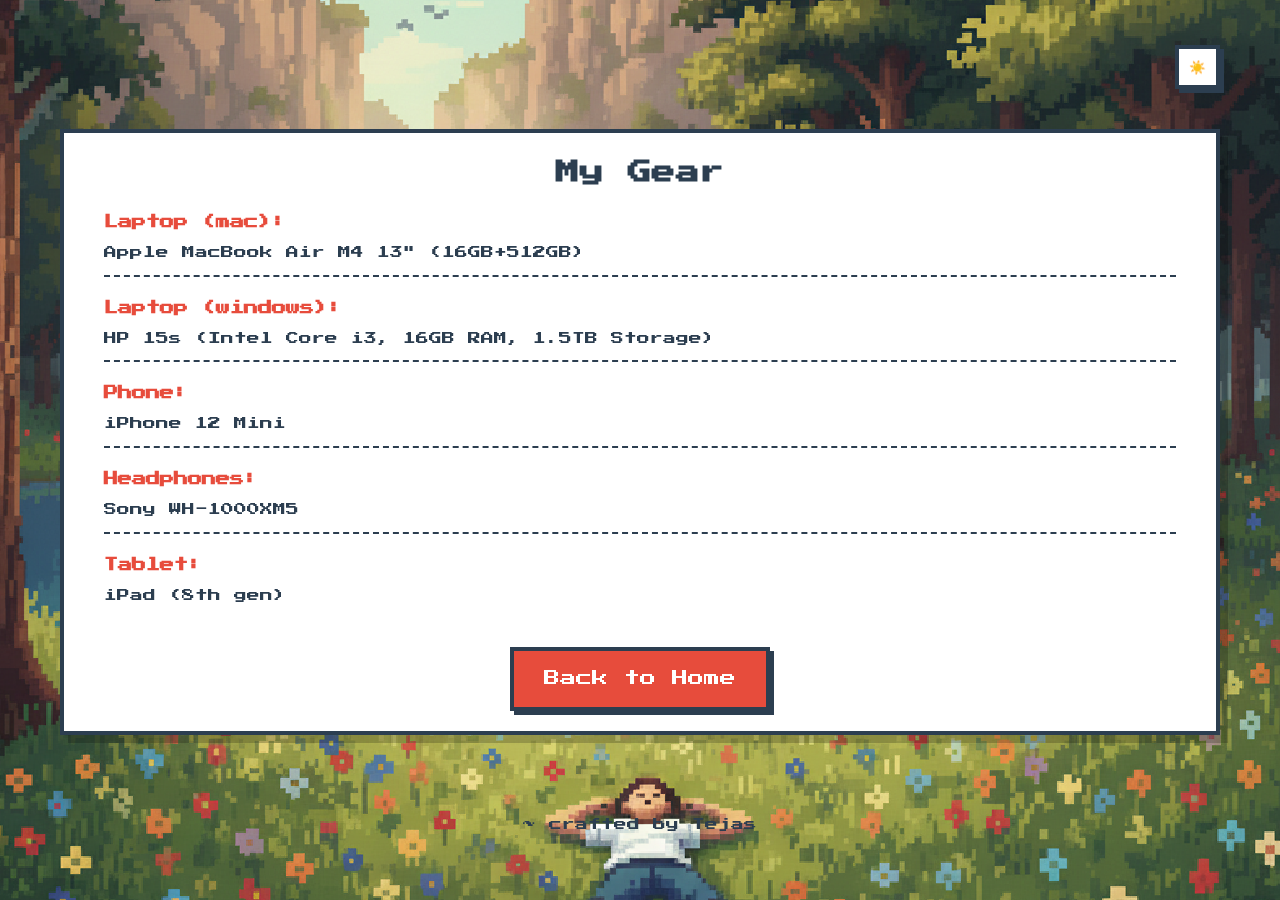
<file: my-gear.html>
<!DOCTYPE html>
<html lang="en">

<head>
    <meta charset="UTF-8">
    <meta name="viewport" content="width=device-width, initial-scale=1.0">
    <title>My Gear | Tejas Kathuria</title>
    <link rel="preconnect" href="https://fonts.googleapis.com">
    <link rel="preconnect" href="https://fonts.gstatic.com" crossorigin>
    <link href="https://fonts.googleapis.com/css2?family=Press+Start+2P&display=swap" rel="stylesheet">
    <link rel="stylesheet" href="https://cdnjs.cloudflare.com/ajax/libs/font-awesome/6.0.0/css/all.min.css">
    <link rel="stylesheet" href="style.css">
</head>

<body>
    <div id="pixel-overlay"></div>
    <div class="container">
        <header>
            <button id="theme-toggle" aria-label="Toggle Dark Mode">
                <span class="icon">☀️</span>
            </button>
        </header>

        <main>
            <section id="gear-list-section">
                <div class="pixel-box">
                    <h2>My Gear</h2>
                    <ul class="gear-list">
                        <li>
                            <span class="gear-category">Laptop (mac):</span>
                            <span class="gear-item">Apple MacBook Air M4 13" (16GB+512GB)</span>
                        </li>
                        <li>
                            <span class="gear-category">Laptop (windows):</span>
                            <span class="gear-item">HP 15s (Intel Core i3, 16GB RAM, 1.5TB Storage)</span>
                        </li>
                        <li>
                            <span class="gear-category">Phone:</span>
                            <span class="gear-item">iPhone 12 Mini</span>
                        </li>
                        <li>
                            <span class="gear-category">Headphones:</span>
                            <span class="gear-item">Sony WH-1000XM5</span>
                        </li>
                        <li>
                            <span class="gear-category">Tablet:</span>
                            <span class="gear-item">iPad (8th gen)</span>
                        </li>
                    </ul>
                    <div class="back-button-container">
                        <a href="index.html" class="pixel-button">Back to Home</a>
                    </div>
                </div>
            </section>
        </main>

        <footer>
            <p>~ crafted by Tejas</p>
        </footer>
    </div>
    <script src="script.js"></script>
</body>

</html>
</file>
<file: style.css>
:root {
    --bg-color: #87CEEB;
    --text-color: #2c3e50;
    --box-bg: #ffffff;
    --box-border: #2c3e50;
    --accent: #e74c3c;
    --text-shadow-color: #95a5a6;
    /* Grey shadow for light mode */
    --bg-image: url('bg/day_bg.png');
    --bg-size: cover;
}

[data-theme="dark"] {
    --bg-color: #2c3e50;
    --text-color: #ecf0f1;
    --box-bg: #34495e;
    --box-border: #ecf0f1;
    --accent: #f1c40f;
    --text-shadow-color: #000000;
    /* Black shadow for dark mode */
    --bg-image: url('bg/night_bg.png');
    --bg-size: cover;
    --bg-position: center;
}

* {
    box-sizing: border-box;
    margin: 0;
    padding: 0;
}

body {
    font-family: 'Press Start 2P', cursive;
    background-color: var(--bg-color);
    /* Background image moved to body::before for better mobile support */
    color: var(--text-color);
    line-height: 1.6;
    transition: color 0.3s;
    min-height: 100vh;
    display: flex;
    flex-direction: column;
    align-items: center;
    justify-content: center;
    overflow-x: hidden;
    image-rendering: pixelated;
    position: relative;
    /* Needed for pseudo-element positioning context if not fixed to viewport, but here we use fixed */
}

/* Fixed background using pseudo-element to avoid mobile browser issues */
body::before {
    content: "";
    position: fixed;
    top: 0;
    left: 0;
    width: 100%;
    height: 100vh;
    z-index: -1;
    background-image: var(--bg-image);
    background-size: var(--bg-size);
    background-position: center;
    background-repeat: no-repeat;
    transition: background-image 0.3s;
    pointer-events: none;
    /* Ensure clicks pass through */
}

.container {
    width: 100%;
    max-width: 1200px;
    padding: 20px;
    z-index: 1;
    /* Ensure content is above background */
    position: relative;
}

header {
    display: flex;
    justify-content: flex-end;
    margin-bottom: 40px;
}

#theme-toggle {
    background: var(--box-bg);
    border: 4px solid var(--box-border);
    color: var(--text-color);
    padding: 10px;
    font-family: inherit;
    cursor: pointer;
    image-rendering: pixelated;
    box-shadow: 4px 4px 0px var(--box-border);
}

#theme-toggle:active {
    transform: translate(4px, 4px);
    box-shadow: none;
}

section {
    margin-bottom: 60px;
    text-align: center;
}

h1 {
    font-size: 3.5rem;
    /* Increased from 2rem */
    margin-bottom: 20px;
    text-shadow: 6px 6px 0px var(--text-shadow-color);
    /* Use distinct shadow color */
    display: inline-block;
    position: relative;
    background: var(--box-bg);
    /* Add background for contrast */
    padding: 10px 20px;
    border: 4px solid var(--box-border);
    box-shadow: 8px 8px 0px rgba(0, 0, 0, 0.2);
}

h1::after {
    content: '_';
    animation: blink 1s infinite;
}

@keyframes blink {

    0%,
    100% {
        opacity: 1;
    }

    50% {
        opacity: 0;
    }
}

.subtitle {
    font-size: 1rem;
    color: var(--accent);
    margin-bottom: 40px;
    text-shadow: 3px 3px 0px #000000;
}

.pixel-box {
    background: var(--box-bg);
    border: 4px solid var(--box-border);
    padding: 20px;
    position: relative;
    box-shadow: 8px 8px 0px rgba(0, 0, 0, 0.2);
    width: 100%;
    height: 100%;
    /* Ensure box fills container */
}

/* Pixel corners effect (simple version) */
.pixel-box::before,
.pixel-box::after {
    content: '';
    position: absolute;
    background: var(--bg-color);
}

.middle-row {
    display: flex;
    gap: 40px;
    justify-content: center;
    margin-bottom: 40px;
}

#about,
#skills {
    flex: 1;
    min-width: 300px;
    /* Prevent squishing */
    margin-bottom: 0;
    /* Handled by row gap/margin */
    max-width: none;
    /* Allow to fill flex space */
}

#bio-text {
    text-align: left;
    font-size: 0.7rem;
    line-height: 1.8;
}

.profile-pic-container {
    margin-top: 20px;
    text-align: center;
}

.profile-pic {
    width: 120px;
    height: 120px;
    border-radius: 50%;
    border: 4px solid var(--box-border);
    box-shadow: 4px 4px 0px rgba(0, 0, 0, 0.2);
    object-fit: cover;
    background-color: var(--box-bg);
    transition: transform 0.2s;
}

.profile-pic:hover {
    transform: scale(1.05);
}

.pixel-box h2 {
    margin-bottom: 20px;
}

/* Skills Section */
.skills-container {
    display: flex;
    flex-direction: column;
    gap: 30px;
    text-align: left;
}

.skill-category h3 {
    margin-bottom: 15px;
    color: var(--accent);
    font-size: 1.2rem;
    text-shadow: 2px 2px 0px var(--text-shadow-color);
}

.skill-list {
    display: flex;
    flex-wrap: wrap;
    gap: 15px;
}

.skill-tag {
    background: var(--box-bg);
    border: 2px solid var(--text-color);
    padding: 8px 12px;
    font-size: 0.8rem;
    box-shadow: 4px 4px 0px rgba(0, 0, 0, 0.2);
    transition: transform 0.1s, box-shadow 0.1s;
    cursor: default;
    display: inline-block;
}

.skill-tag:hover {
    transform: translate(-2px, -2px);
    box-shadow: 6px 6px 0px rgba(0, 0, 0, 0.2);
}

.bottom-row {
    display: flex;
    gap: 40px;
    justify-content: center;
    flex-wrap: wrap;
    /* Wrap on smaller screens */
}

#contact,
#youtube,
#gear {
    flex: 1;
    min-width: 300px;
    /* Prevent squishing */
    margin-bottom: 0;
    /* Remove default section margin */
}

.email {
    margin: 20px 0;
    word-break: break-all;
}

#contact .pixel-button {
    margin: 20px 0;
    /* Add space above and below email button */
}

.social-icons {
    display: flex;
    gap: 20px;
    justify-content: center;
    margin-top: 20px;
}

.icon-link {
    text-decoration: none;
    color: var(--text-color);
    border: 2px solid var(--box-border);
    padding: 10px;
    display: inline-block;
    transition: transform 0.1s;
}

.icon-link:hover {
    transform: translate(-2px, -2px);
    box-shadow: 2px 2px 0px var(--box-border);
}

.youtube-link-container,
.gear-link-container {
    display: flex;
    justify-content: center;
    align-items: center;
    height: 150px;
    /* Adjust height as needed */
}

.pixel-button {
    background: var(--accent);
    color: var(--box-bg);
    font-family: 'Press Start 2P', cursive;
    font-size: 1rem;
    padding: 15px 30px;
    text-decoration: none;
    border: 4px solid var(--text-color);
    box-shadow: 4px 4px 0px var(--text-color);
    transition: transform 0.1s, box-shadow 0.1s;
    display: inline-block;
}

.pixel-button:hover {
    transform: translate(-2px, -2px);
    box-shadow: 6px 6px 0px var(--text-color);
}

.pixel-button:active {
    transform: translate(4px, 4px);
    box-shadow: none;
}

.video-placeholder {
    position: relative;
    padding-bottom: 56.25%;
    /* 16:9 aspect ratio */
    height: 0;
    overflow: hidden;
    margin-top: 20px;
    border: 2px solid var(--box-border);
    background: #000;
}

.video-placeholder iframe {
    position: absolute;
    top: 0;
    left: 0;
    width: 100%;
    height: 100%;
    border: 0;
}

#github-activity {
    max-width: 1200px;
    margin: 0 auto 60px;
}

.github-chart-container {
    display: flex;
    justify-content: center;
    overflow-x: auto;
    /* Allow scrolling on very small screens */
}

#github-chart {
    max-width: 100%;
    height: auto;
}

#awards {
    max-width: 1200px;
    margin: 60px auto 60px;
    /* Added top margin */
}

#awards h2 {
    margin-bottom: 40px;
    /* Add spacing below heading */
}

.carousel-container {
    display: flex;
    align-items: center;
    justify-content: center;
    gap: 20px;
    position: relative;
}

.certificates-wrapper {
    width: 100%;
    max-width: 500px;
    /* Limit width of certificate display */
    display: flex;
    justify-content: center;
    align-items: center;
    min-height: 300px;
    /* Reserve space */
}

.certificate-img {
    max-width: 100%;
    height: auto;
    border: 4px solid var(--box-border);
    box-shadow: 4px 4px 0px rgba(0, 0, 0, 0.2);
    display: none;
    /* Hidden by default */
    background: #fff;
}

.certificate-img.active {
    display: block;
    /* Show only active */
    animation: fadeIn 0.5s;
}

.certificate-img.slide-in-right {
    animation: slideInRight 0.4s ease-out forwards;
}

.certificate-img.slide-in-left {
    animation: slideInLeft 0.4s ease-out forwards;
}

@keyframes slideInRight {
    from {
        opacity: 0;
        transform: translateX(50px);
    }

    to {
        opacity: 1;
        transform: translateX(0);
    }
}

@keyframes slideInLeft {
    from {
        opacity: 0;
        transform: translateX(-50px);
    }

    to {
        opacity: 1;
        transform: translateX(0);
    }
}

@keyframes fadeIn {
    from {
        opacity: 0;
    }

    to {
        opacity: 1;
    }
}

.nav-btn {
    background: var(--box-bg);
    border: 4px solid var(--box-border);
    color: var(--text-color);
    padding: 10px 15px;
    cursor: pointer;
    font-size: 1.2rem;
    box-shadow: 4px 4px 0px rgba(0, 0, 0, 0.2);
    transition: transform 0.1s, box-shadow 0.1s;
}

.nav-btn:hover {
    transform: translate(-2px, -2px);
    box-shadow: 6px 6px 0px rgba(0, 0, 0, 0.2);
}

.nav-btn:active {
    transform: translate(4px, 4px);
    box-shadow: none;
}

footer {
    text-align: center;
    font-size: 0.8rem;
    margin-top: 60px;
    padding: 20px;
}

/* Mobile Optimization */
@media (max-width: 768px) {

    /* Removed body background fix as it's now handled globally by pseudo-element */
    /* Zoom in background for mobile and ensure coverage on tall screens */
    body::before {
        background-size: cover;
        /* Ensures full coverage without gaps */
        background-position: center;
        height: 100dvh;
        /* Handle dynamic viewport height */
        transform: scale(1.5);
        /* Zoom effect */
        transform-origin: center top;
        /* Zoom from top center */
    }

    .container {
        padding: 15px;
    }

    h1 {
        font-size: 1.8rem;
        /* Smaller hero title for better fit */
        padding: 10px 15px;
        /* Slightly less padding */
        box-shadow: 6px 6px 0px rgba(0, 0, 0, 0.2);
        /* Smaller shadow */
    }

    .subtitle {
        font-size: 0.9rem;
        margin-bottom: 30px;
    }

    section {
        margin-bottom: 40px;
        /* Reduce vertical gap between sections */
    }

    .pixel-box {
        padding: 20px 15px;
        /* Comfortable padding */
        box-shadow: 6px 6px 0px rgba(0, 0, 0, 0.2);
    }

    .pixel-box h2 {
        font-size: 1.2rem;
        /* Adjust section headings */
        margin-bottom: 15px;
    }

    /* Adjust Contact section text */
    #contact p {
        font-size: 0.9rem;
        line-height: 1.5;
    }

    .email {
        font-size: 0.85rem;
        /* Ensure email fits */
    }

    .bottom-row,
    .middle-row {
        flex-direction: column;
        gap: 30px;
        /* Good separation between stacked items */
    }

    #contact,
    #youtube,
    #gear,
    #about,
    #skills {
        min-width: 100%;
    }

    /* Touch Targets */
    .social-icons {
        gap: 25px;
        /* More space between icons */
    }

    .icon-link {
        padding: 12px;
        /* Larger touch area */
        font-size: 1.2rem;
    }

    .pixel-button {
        width: 100%;
        /* Full width button on mobile */
        padding: 15px;
        font-size: 0.9rem;
        box-sizing: border-box;
        /* Ensure padding doesn't overflow width */
    }

    .certificate-img {
        max-width: 100%;
        width: 100%;
        min-width: 0;
        /* Override min-width */
    }
}

/* Extra small devices */
@media (max-width: 380px) {
    h1 {
        font-size: 1.5rem;
    }

    .pixel-box {
        padding: 15px 10px;
    }
}

/* Floating Hover Effect for Text (excluding headings) */
p,
a,
span,
li,
button,
label {
    transition: transform 0.2s ease;
    display: inline-block;
    /* Required for transform to work on inline elements */
}

/* Reset display for block-level elements that are also targeted */
p,
li {
    display: block;
}

p:hover,
a:hover,
span:hover,
li:hover,
button:hover,
label:hover {
    transform: translateY(-2px);
    /* Float up slightly */
}

/* Exclude specific elements if needed to prevent layout issues */
.icon-link:hover {
    transform: translate(-2px, -2px);
    /* Keep existing hover for icons */
}

.pixel-button:hover {
    transform: translate(-2px, -2px);
    /* Keep existing hover for buttons */
}

/* Pixel Animation Overlay */
#pixel-overlay {
    position: fixed;
    top: 0;
    left: 0;
    width: 100%;
    height: 100%;
    z-index: 9999;
    display: flex;
    flex-wrap: wrap;
    pointer-events: none;
    /* Allow clicks to pass through after animation */
}

.pixel {
    width: 50px;
    height: 50px;
    background-color: #1a1a1a;
    /* Match dark mode bg or use a specific color */
    transition: opacity 0.5s ease, transform 0.5s ease;
    will-change: opacity, transform;
}

/* Light mode pixel color */
[data-theme="light"] .pixel {
    background-color: #f0f0f0;
}

/* Gear Page Styles */
.gear-list {
    list-style: none;
    text-align: left;
    padding: 0 20px;
}

.gear-list li {
    margin-bottom: 20px;
    border-bottom: 2px dashed var(--box-border);
    padding-bottom: 10px;
}

.gear-list li:last-child {
    border-bottom: none;
}

.gear-category {
    font-weight: bold;
    color: var(--accent);
    display: block;
    margin-bottom: 5px;
    font-size: 0.9rem;
}

.gear-item {
    font-size: 0.8rem;
}

.back-button-container {
    margin-top: 30px;
    text-align: center;
}
</file>
